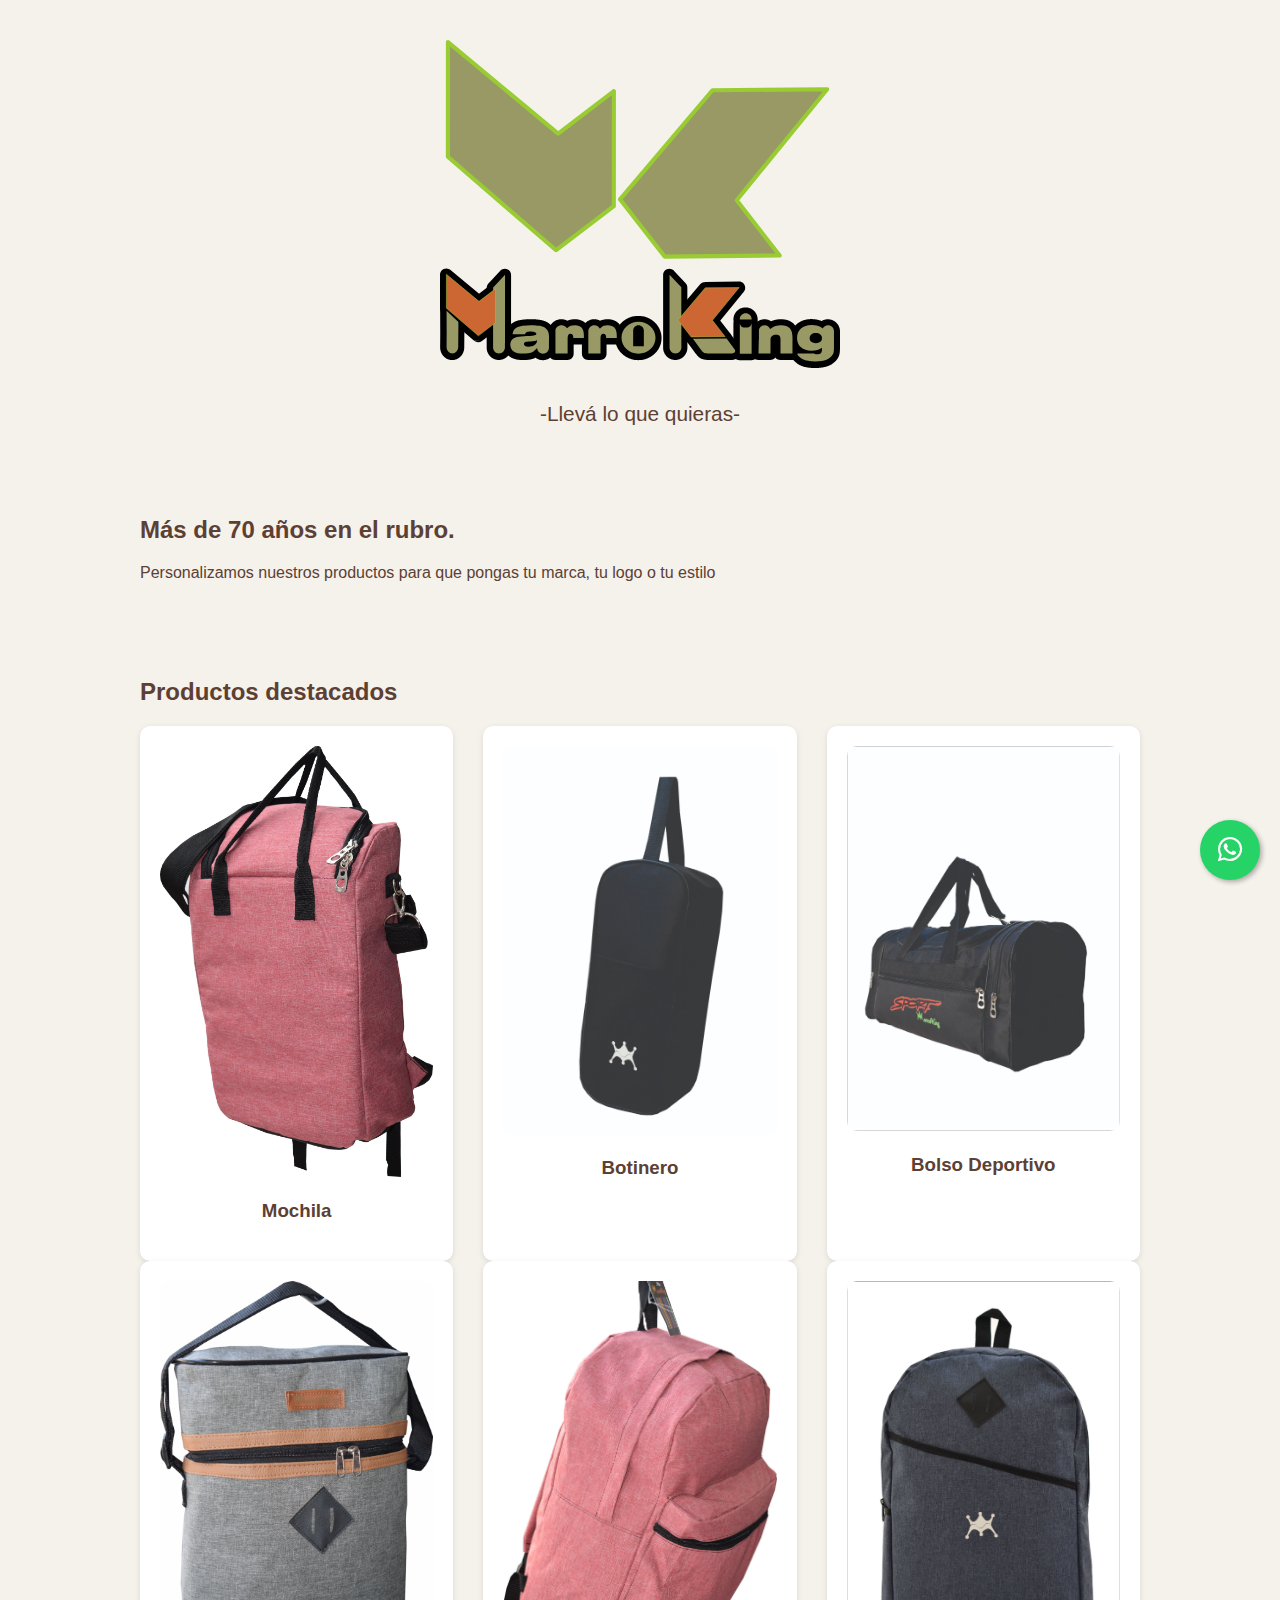
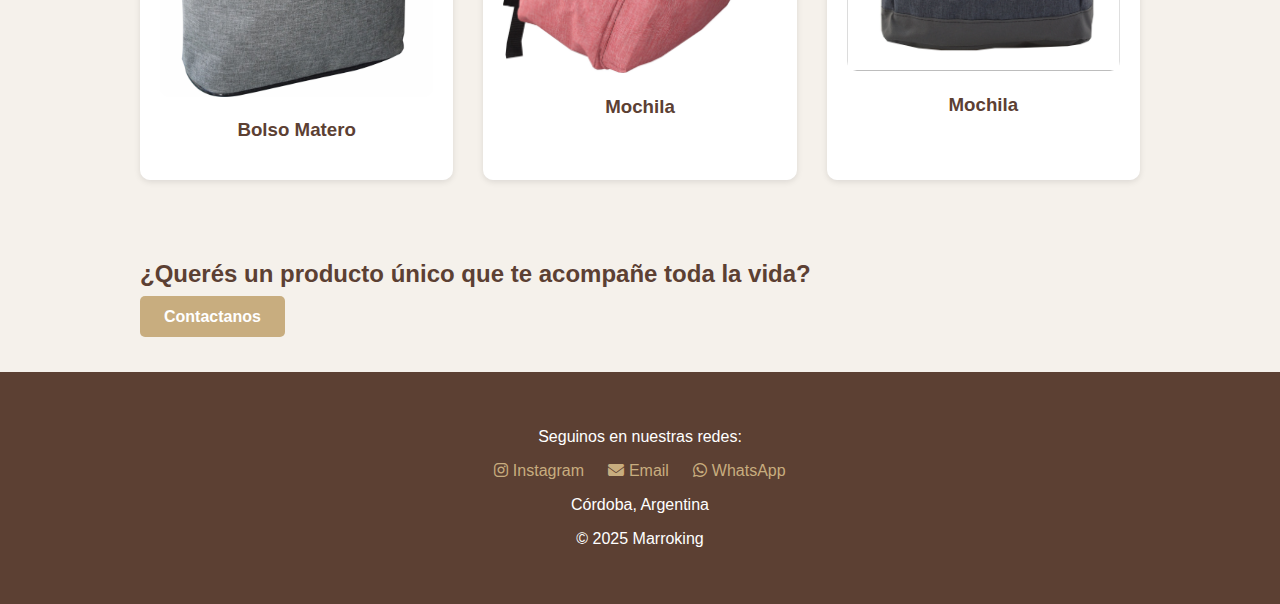
<file: index.html>
<!DOCTYPE html>
<html lang="es">

<head>
    <meta charset="UTF-8">
    <meta name="viewport" content="width=device-width, initial-scale=1.0">
    <title>Marroking | Llevá lo que quieras</title>
    <link rel="stylesheet" href="styles.css">
    <link rel="stylesheet" href="https://cdnjs.cloudflare.com/ajax/libs/font-awesome/6.5.0/css/all.min.css">
</head>

<body>

    <header>
        <!-- <h1>Marroking</h1> -->
        <img src="./marroking.svg" alt="Logo Marroking" class="logo">
        <p>-Llevá lo que quieras-</p>
        <!-- <p><a class="button" href="#productos">Ver Colección</a></p> -->
    </header>

    <section>
        <h2>Más de 70 años en el rubro.</h2>
        <p>Personalizamos nuestros productos para que pongas tu marca, tu logo o tu estilo</p>
        <!-- <img src="https://source.unsplash.com/1000x400/?leather-workshop" alt="Taller artesanal"
            style="width:100%; margin-top:20px; border-radius:10px;"> -->
    </section>

    <section id="productos">
        <h2>Productos destacados</h2>
        <div class="productos">
            <div class="producto">
                <img src="./images/1704.jpg" alt="Mochila">
                <h3>Mochila</h3>
                <!-- <a class="button" href="#">Ver más</a> -->
            </div>
            <div class="producto">
                <img src="./images/BT01octubre1704.jpg" alt="Botinero">
                <h3>Botinero</h3>
                <!-- <a class="button" href="#">Ver más</a> -->
            </div>
            <div class="producto">
                <img src="./images/marroking-sport-41704.jpg" alt="Bolso Deportivo">
                <h3>Bolso Deportivo</h3>
                <!-- <a class="button" href="#">Ver más</a> -->
            </div>
        </div>
        <div class="productos">
            <div class="producto">
                <img src="./images/matero-melange-cuerito1.jpg" alt="Bolso Matero">
                <h3>Bolso Matero</h3>
                <!-- <a class="button" href="#">Ver más</a> -->
            </div>
            <div class="producto">
                <img src="./images/mochilas21704.jpg" alt="Mochila">
                <h3>Mochila</h3>
                <!-- <a class="button" href="#">Ver más</a> -->
            </div>
            <div class="producto">
                <img src="./images/mochilas31704.jpg" alt="Mochila">
                <h3>Mochila</h3>
                <!-- <a class="button" href="#">Ver más</a> -->
            </div>
        </div>
    </section>

    <!-- section id="instagram">
        <h2>Últimos diseños</h2>
        <script src="https://cdn.lightwidget.com/widgets/lightwidget.js"></script><iframe
        src="//lightwidget.com/widgets/08a6763d35785202ab0f418df604af5e.html" scrolling="no" allowtransparency="true"
        class="lightwidget-widget" style="width:100%;border:0;overflow:hidden;"></iframe>
    </section -->

    <section>
        <h2>¿Querés un producto único que te acompañe toda la vida?</h2>
        <p><a class="button" href="mailto:marrokingcordoba@gmail.com.ar">Contactanos</a></p>
    </section>

    <footer id="contacto">
        <p>Seguinos en nuestras redes:</p>
        <p>
            <a href="https://instagram.com/marroking_cba"><i class="fab fa-instagram"></i> Instagram</a>
            <a href="mailto:contacto@marroking.com.ar"><i class="fas fa-envelope"></i> Email</a>
            <a href="https://wa.me/5493517384625"><i class="fab fa-whatsapp"></i> WhatsApp</a>
        </p>
        <p>Córdoba, Argentina</p>
        <p>&copy; 2025 Marroking</p>
    </footer>

    <a href="https://wa.me/5493517384625" class="whatsapp-float" target="_blank">
        <i class="fab fa-whatsapp"></i>
    </a>

</body>

</html>
</file>
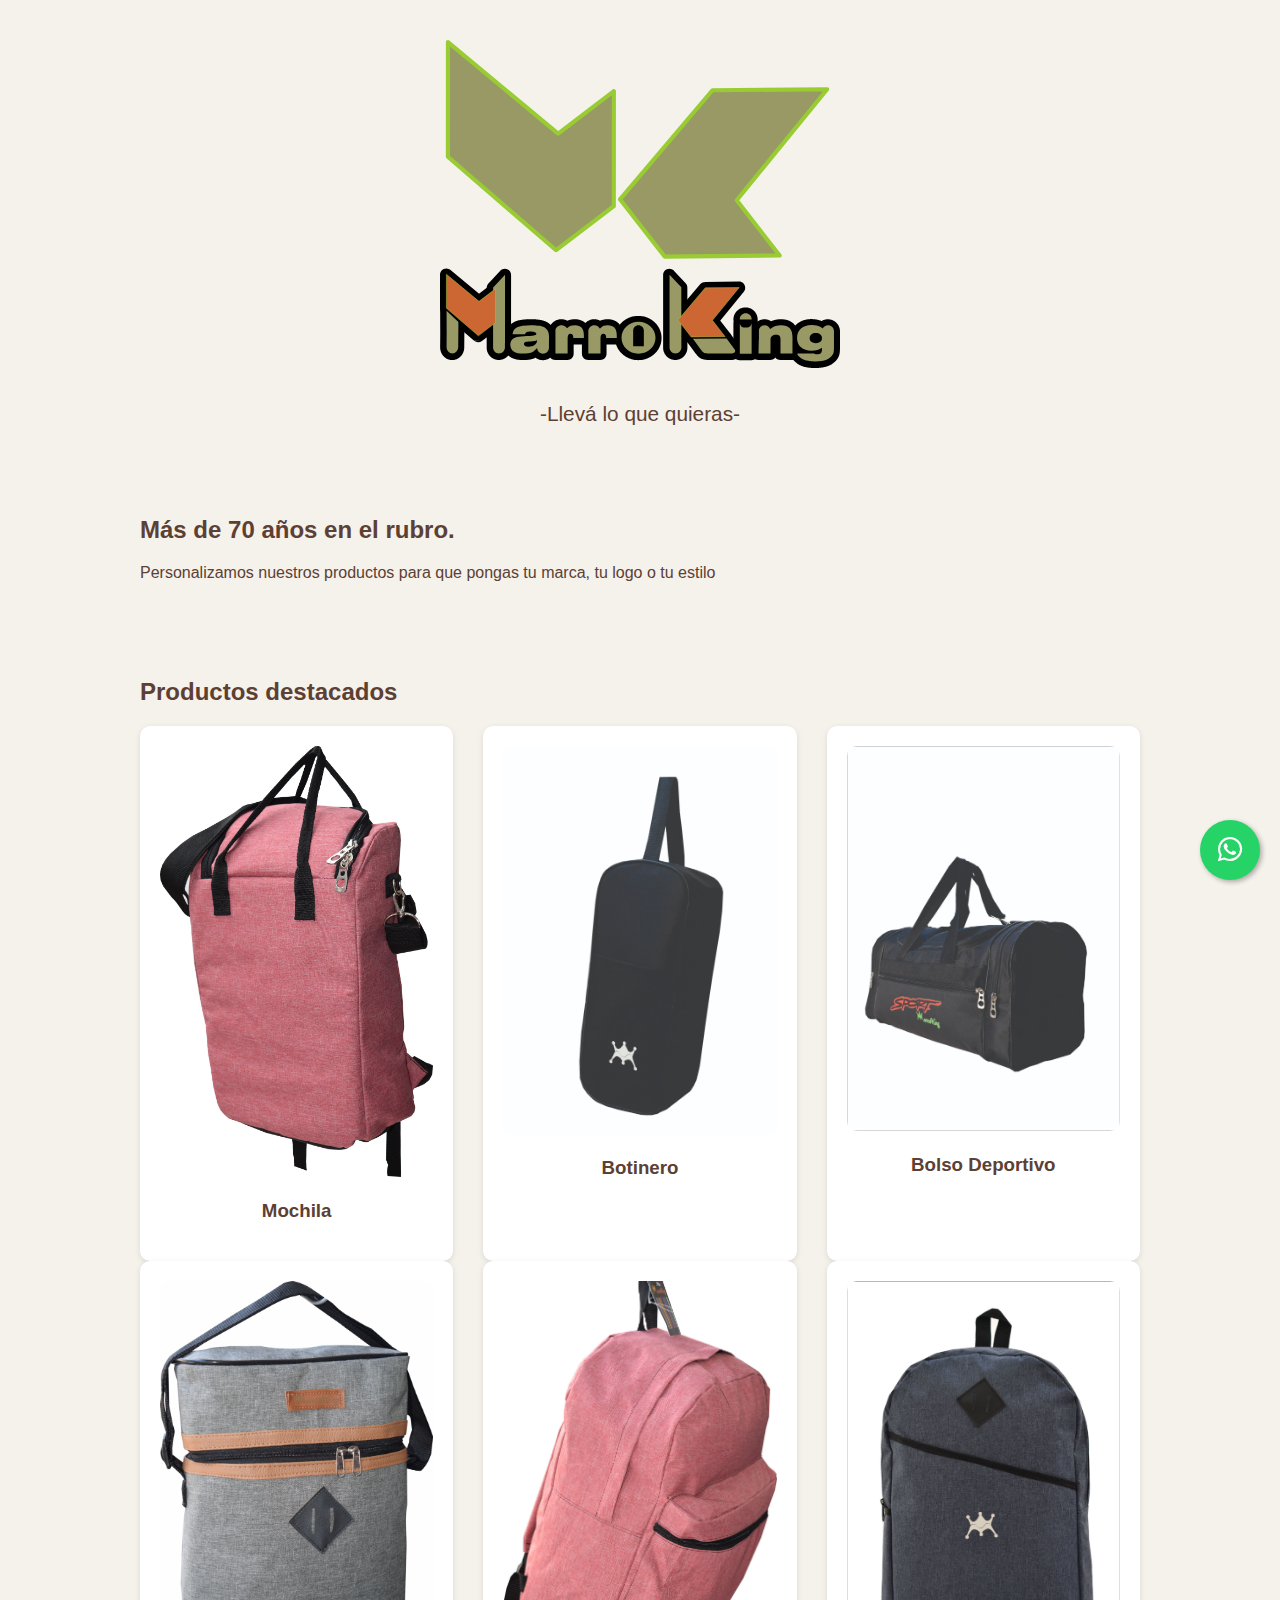
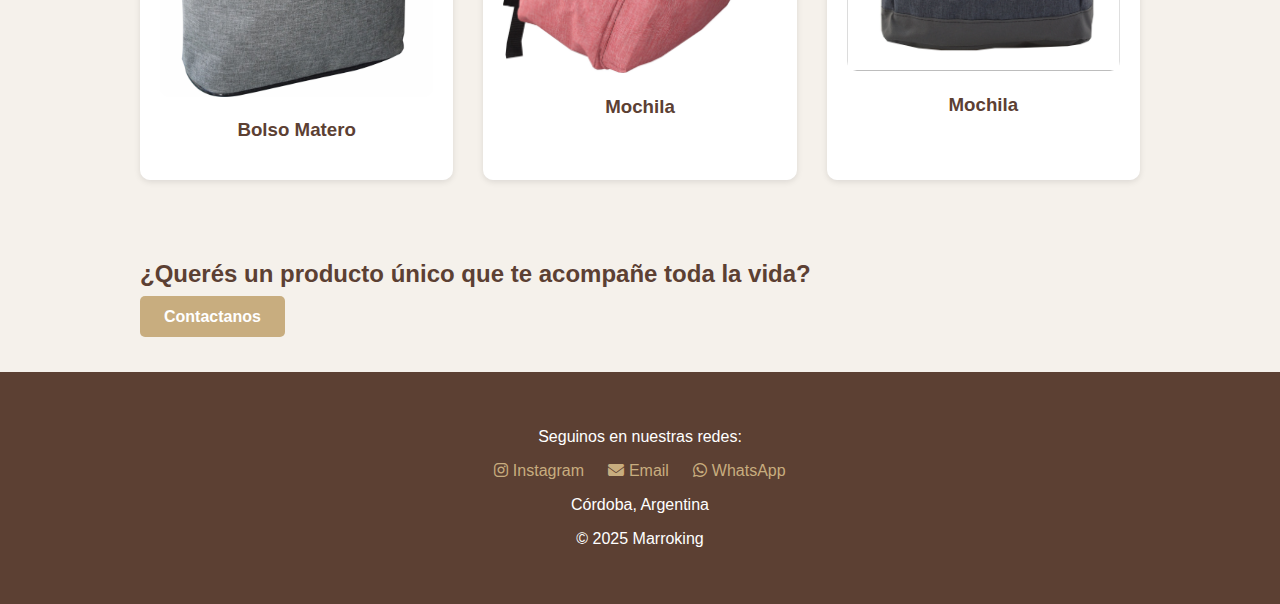
<file: html/index.html>
<!DOCTYPE html>
<html lang="es">

<head>
    <meta charset="UTF-8">
    <meta name="viewport" content="width=device-width, initial-scale=1.0">
    <title>Marroking | Llevá lo que quieras</title>
    <link rel="stylesheet" href="styles.css">
    <link rel="stylesheet" href="https://cdnjs.cloudflare.com/ajax/libs/font-awesome/6.5.0/css/all.min.css">
</head>

<body>

    <header>
        <!-- <h1>Marroking</h1> -->
        <img src="./marroking.svg" alt="Logo Marroking" class="logo">
        <p>-Llevá lo que quieras-</p>
        <!-- <p><a class="button" href="#productos">Ver Colección</a></p> -->
    </header>

    <section>
        <h2>Más de 70 años en el rubro.</h2>
        <p>Personalizamos nuestros productos para que pongas tu marca, tu logo o tu estilo</p>
        <!-- <img src="https://source.unsplash.com/1000x400/?leather-workshop" alt="Taller artesanal"
            style="width:100%; margin-top:20px; border-radius:10px;"> -->
    </section>

    <section id="productos">
        <h2>Productos destacados</h2>
        <div class="productos">
            <div class="producto">
                <img src="./images/1704.jpg" alt="Mochila">
                <h3>Mochila</h3>
                <!-- <a class="button" href="#">Ver más</a> -->
            </div>
            <div class="producto">
                <img src="./images/BT01octubre1704.jpg" alt="Botinero">
                <h3>Botinero</h3>
                <!-- <a class="button" href="#">Ver más</a> -->
            </div>
            <div class="producto">
                <img src="./images/marroking-sport-41704.jpg" alt="Bolso Deportivo">
                <h3>Bolso Deportivo</h3>
                <!-- <a class="button" href="#">Ver más</a> -->
            </div>
        </div>
        <div class="productos">
            <div class="producto">
                <img src="./images/matero-melange-cuerito1.jpg" alt="Bolso Matero">
                <h3>Bolso Matero</h3>
                <!-- <a class="button" href="#">Ver más</a> -->
            </div>
            <div class="producto">
                <img src="./images/mochilas21704.jpg" alt="Mochila">
                <h3>Mochila</h3>
                <!-- <a class="button" href="#">Ver más</a> -->
            </div>
            <div class="producto">
                <img src="./images/mochilas31704.jpg" alt="Mochila">
                <h3>Mochila</h3>
                <!-- <a class="button" href="#">Ver más</a> -->
            </div>
        </div>
    </section>

    <!-- section id="instagram">
        <h2>Últimos diseños</h2>
        <script src="https://cdn.lightwidget.com/widgets/lightwidget.js"></script><iframe
        src="//lightwidget.com/widgets/08a6763d35785202ab0f418df604af5e.html" scrolling="no" allowtransparency="true"
        class="lightwidget-widget" style="width:100%;border:0;overflow:hidden;"></iframe>
    </section -->

    <section>
        <h2>¿Querés un producto único que te acompañe toda la vida?</h2>
        <p><a class="button" href="mailto:marrokingcordoba@gmail.com.ar">Contactanos</a></p>
    </section>

    <footer id="contacto">
        <p>Seguinos en nuestras redes:</p>
        <p>
            <a href="https://instagram.com/marroking_cba"><i class="fab fa-instagram"></i> Instagram</a>
            <a href="mailto:contacto@marroking.com.ar"><i class="fas fa-envelope"></i> Email</a>
            <a href="https://wa.me/5493517384625"><i class="fab fa-whatsapp"></i> WhatsApp</a>
        </p>
        <p>Córdoba, Argentina</p>
        <p>&copy; 2025 Marroking</p>
    </footer>

    <a href="https://wa.me/5493517384625" class="whatsapp-float" target="_blank">
        <i class="fab fa-whatsapp"></i>
    </a>

</body>

</html>
</file>
<file: styles.css>
body {
    margin: 0;
    font-family: 'Lato', sans-serif;
    color: #5C4033;
    background-color: #F5F1EB;
}

header {
    color: white;
    text-align: center;
    padding: 20px;
}

header h1 {
    font-family: 'Playfair Display', serif;
    font-size: 3em;
    margin: 0;
    color: #5C4033;
}

header p {
    font-size: 1.3em;
    margin: 10px 0 20px;
    color: #5C4033;
}

.logo {
    max-width: 400px;
    width: 100%;
    margin: 20px auto;
}


.button {
    background-color: #C8AD7F;
    color: #fff;
    padding: 12px 24px;
    text-decoration: none;
    border-radius: 5px;
    font-weight: bold;
}

section {
    padding: 30px 20px;
    max-width: 1000px;
    margin: auto;
}

.productos {
    display: grid;
    grid-template-columns: repeat(auto-fit, minmax(250px, 1fr));
    gap: 30px;
}

.producto {
    background-color: white;
    border-radius: 10px;
    box-shadow: 0 2px 6px rgba(0, 0, 0, 0.1);
    padding: 20px;
    text-align: center;
}

.producto img {
    width: 100%;
    border-radius: 10px;
}

footer {
    background-color: #5C4033;
    color: white;
    text-align: center;
    padding: 40px 20px;
}

footer a {
    color: #C8AD7F;
    margin: 0 10px;
    text-decoration: none;
}

.whatsapp-float {
  position: fixed;
  width: 60px;
  height: 60px;
  bottom: 20px;
  right: 20px;
  background-color: #25D366;
  color: white;
  border-radius: 50%;
  text-align: center;
  font-size: 28px;
  box-shadow: 2px 2px 5px rgba(0, 0, 0, 0.3);
  z-index: 100;
  display: flex;
  align-items: center;
  justify-content: center;
  text-decoration: none;
}
.whatsapp-float i {
  line-height: 1;
  text-decoration: none;
  display: block;
}
</file>
<file: html/styles.css>
body {
    margin: 0;
    font-family: 'Lato', sans-serif;
    color: #5C4033;
    background-color: #F5F1EB;
}

header {
    color: white;
    text-align: center;
    padding: 20px;
}

header h1 {
    font-family: 'Playfair Display', serif;
    font-size: 3em;
    margin: 0;
    color: #5C4033;
}

header p {
    font-size: 1.3em;
    margin: 10px 0 20px;
    color: #5C4033;
}

.logo {
    max-width: 400px;
    width: 100%;
    margin: 20px auto;
}


.button {
    background-color: #C8AD7F;
    color: #fff;
    padding: 12px 24px;
    text-decoration: none;
    border-radius: 5px;
    font-weight: bold;
}

section {
    padding: 30px 20px;
    max-width: 1000px;
    margin: auto;
}

.productos {
    display: grid;
    grid-template-columns: repeat(auto-fit, minmax(250px, 1fr));
    gap: 30px;
}

.producto {
    background-color: white;
    border-radius: 10px;
    box-shadow: 0 2px 6px rgba(0, 0, 0, 0.1);
    padding: 20px;
    text-align: center;
}

.producto img {
    width: 100%;
    border-radius: 10px;
}

footer {
    background-color: #5C4033;
    color: white;
    text-align: center;
    padding: 40px 20px;
}

footer a {
    color: #C8AD7F;
    margin: 0 10px;
    text-decoration: none;
}

.whatsapp-float {
  position: fixed;
  width: 60px;
  height: 60px;
  bottom: 20px;
  right: 20px;
  background-color: #25D366;
  color: white;
  border-radius: 50%;
  text-align: center;
  font-size: 28px;
  box-shadow: 2px 2px 5px rgba(0, 0, 0, 0.3);
  z-index: 100;
  display: flex;
  align-items: center;
  justify-content: center;
  text-decoration: none;
}
.whatsapp-float i {
  line-height: 1;
  text-decoration: none;
  display: block;
}
</file>
